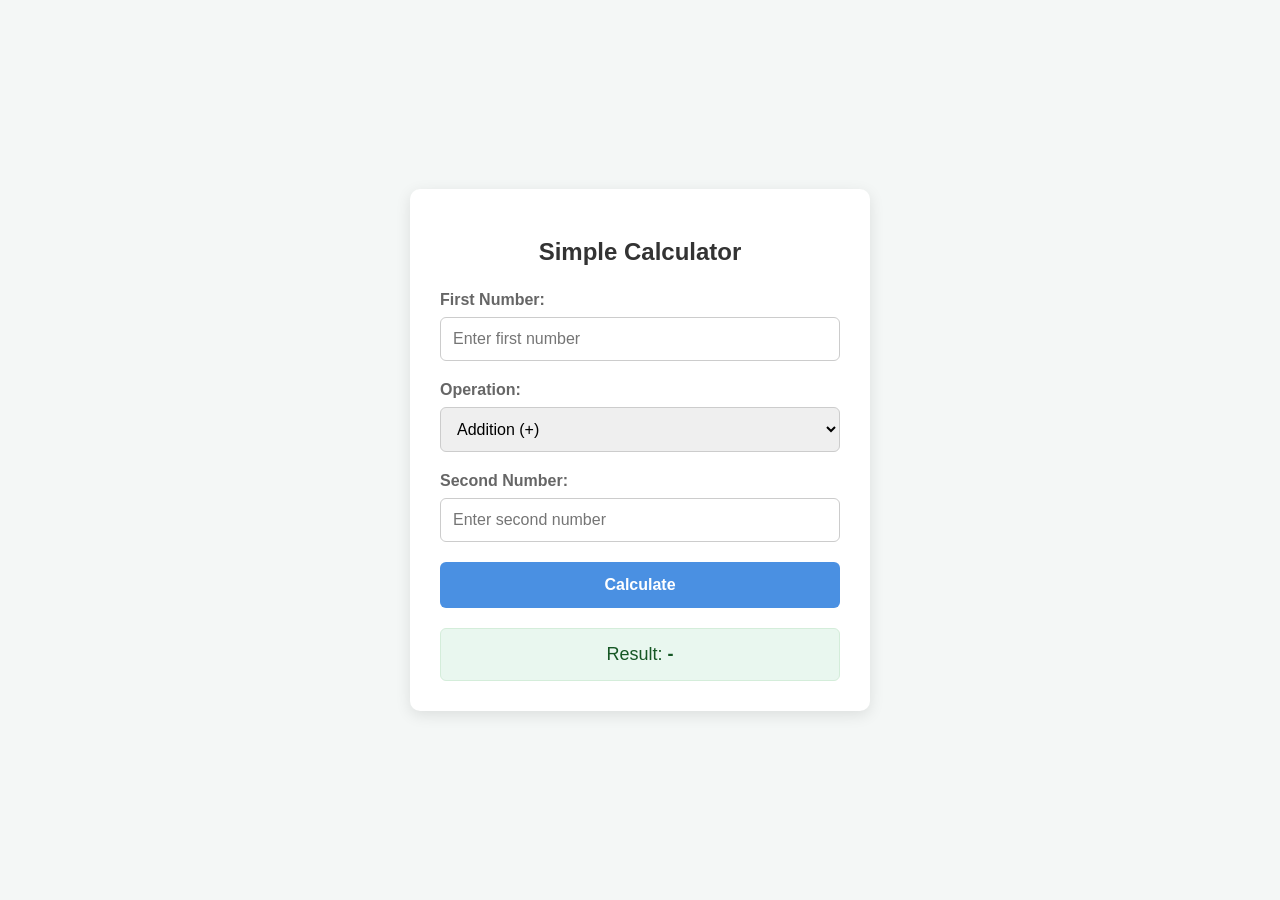
<file: ques1 calculator/index.html>
<!--Name :- Priya -->
<!--Roll No :- 25MEITJWD017-->
<!--Subject:- Gaining Proficiency in Web Technologies-->
<!DOCTYPE html>
<html lang="en">
<head>
    <meta charset="UTF-8">
    <meta name="viewport" content="width=device-width, initial-scale=1.0">
    <title>JavaScript Calculator</title>
    <link rel="stylesheet" href="style.css">
</head>
<body>

    <div class="calculator-container">
        <h2>Simple Calculator</h2>
        
        <div class="input-group">
            <label for="num1">First Number:</label>
            <input type="number" id="num1" placeholder="Enter first number">
        </div>

        <div class="input-group">
            <label for="operator">Operation:</label>
            <select id="operator">
                <option value="add">Addition (+)</option>
                <option value="subtract">Subtraction (-)</option>
                <option value="multiply">Multiplication (*)</option>
                <option value="divide">Division (/)</option>
            </select>
        </div>

        <div class="input-group">
            <label for="num2">Second Number:</label>
            <input type="number" id="num2" placeholder="Enter second number">
        </div>

        <button id="calculateBtn">Calculate</button>

        <div id="error-message" class="error"></div>
        <div id="result-box" class="result-box">
            <span>Result: </span><strong id="resultValue">-</strong>
        </div>
    </div>

    <script src="script.js"></script>
</body>
</html>
</file>
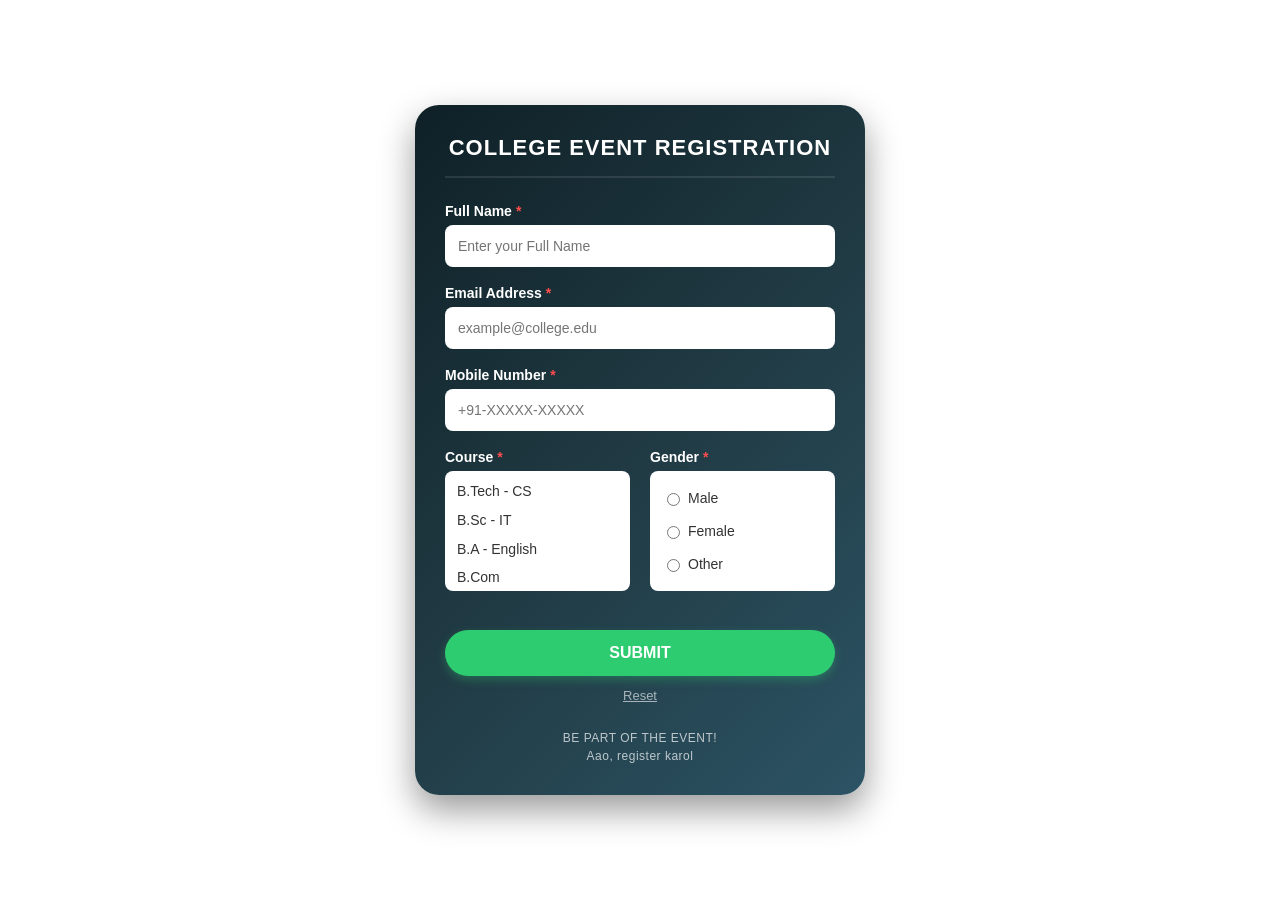
<file: ques2 form/index.html>
<!--Name :- Priya -->
<!--Roll No :- 25MEITJWD017-->
<!--Subject:- Gaining Proficiency in Web Technologies-->
<!DOCTYPE html>
<html lang="en">
<head>
    <meta charset="UTF-8">
    <meta name="viewport" content="width=device-width, initial-scale=1.0">
    <title>College Event Registration</title>
    <link rel="stylesheet" href="style.css">
</head>
<body>

    <div class="registration-card">
        <div class="form-header">
            <h2>COLLEGE EVENT REGISTRATION</h2>
        </div>

        <form action="#" method="POST">
            <div class="form-group">
                <label for="name">Full Name<span class="required">*</span></label>
                <input type="text" id="name" placeholder="Enter your Full Name" required>
            </div>

            <div class="form-group">
                <label for="email">Email Address<span class="required">*</span></label>
                <input type="email" id="email" placeholder="example@college.edu" required>
            </div>

            <div class="form-group">
                <label for="mobile">Mobile Number<span class="required">*</span></label>
                <input type="tel" id="mobile" placeholder="+91-XXXXX-XXXXX" pattern="^\+91-\d{5}-\d{5}$" required>
            </div>

            <div class="row-group">
                <div class="form-group inline-group">
                    <label for="course">Course<span class="required">*</span></label>
                    <select id="course" required size="5">
                        <option value="B.Tech - CS">B.Tech - CS</option>
                        <option value="B.Sc - IT">B.Sc - IT</option>
                        <option value="B.A - English">B.A - English</option>
                        <option value="B.Com">B.Com</option>
                        <option value="M.B.A">M.B.A</option>
                    </select>
                </div>

                <div class="form-group inline-group">
                    <label>Gender<span class="required">*</span></label>
                    <div class="radio-box">
                        <label class="radio-label">
                            <input type="radio" name="gender" value="Male" required> Male
                        </label>
                        <label class="radio-label">
                            <input type="radio" name="gender" value="Female"> Female
                        </label>
                        <label class="radio-label">
                            <input type="radio" name="gender" value="Other"> Other
                        </label>
                    </div>
                </div>
            </div>

            <button type="submit" class="submit-btn">SUBMIT</button>
            
            <div class="reset-wrapper">
                <button type="reset" class="reset-btn">Reset</button>
            </div>
        </form>

        <div class="form-footer">
            BE PART OF THE EVENT!<br>Aao, register karol
        </div>
    </div>

    <script src="script.js"></script>
</body>
</html>
</file>
<file: ques1 calculator/style.css>
body {
    font-family: 'Segoe UI', Tahoma, Geneva, Verdana, sans-serif;
    background-color: #f4f7f6;
    display: flex;
    justify-content: center;
    align-items: center;
    height: 100vh;
    margin: 0;
}

.calculator-container {
    background-color: #ffffff;
    padding: 30px;
    border-radius: 10px;
    box-shadow: 0 4px 15px rgba(0, 0, 0, 0.1);
    width: 100%;
    max-width: 400px;
}

h2 {
    text-align: center;
    color: #333333;
    margin-bottom: 25px;
}

.input-group {
    margin-bottom: 20px;
}

label {
    display: block;
    margin-bottom: 8px;
    color: #666666;
    font-weight: 600;
}

input[type="number"], select {
    width: 100%;
    padding: 12px;
    border: 1px solid #ccc;
    border-radius: 6px;
    box-sizing: border-box;
    font-size: 16px;
    transition: border-color 0.3s;
}

input[type="number"]:focus, select:focus {
    border-color: #4a90e2;
    outline: none;
}

button {
    width: 100%;
    padding: 14px;
    background-color: #4a90e2;
    color: white;
    border: none;
    border-radius: 6px;
    font-size: 16px;
    font-weight: bold;
    cursor: pointer;
    transition: background-color 0.2s;
}

button:hover {
    background-color: #357abd;
}

.error {
    color: #d9534f;
    background-color: #f2dede;
    border: 1px solid #ebccd1;
    padding: 10px;
    border-radius: 6px;
    margin-top: 15px;
    display: none;
    font-size: 14px;
    text-align: center;
}

.result-box {
    margin-top: 20px;
    padding: 15px;
    background-color: #e9f7ef;
    border: 1px solid #d4edda;
    border-radius: 6px;
    color: #155724;
    text-align: center;
    font-size: 18px;
}
</file>
<file: ques2 form/style.css>
body {
    font-family: 'Segoe UI', Tahoma, Geneva, Verdana, sans-serif;
    background: url('https://images.unsplash.com/photo-1541339907198-e08756dedf3f?q=80&w=1920') no-repeat center center fixed;
    background-size: cover;
    display: flex;
    justify-content: center;
    align-items: center;
    min-height: 100vh;
    margin: 0;
    padding: 20px;
    box-sizing: border-box;
}

.registration-card {
    background: linear-gradient(135deg, #0f2027, #203a43, #2c5364);
    width: 100%;
    max-width: 450px;
    padding: 30px;
    border-radius: 24px;
    box-shadow: 0 15px 35px rgba(0, 0, 0, 0.4);
    color: #ffffff;
    box-sizing: border-box;
}

.form-header h2 {
    text-align: center;
    font-size: 22px;
    letter-spacing: 1px;
    margin-top: 0;
    margin-bottom: 25px;
    border-bottom: 2px solid rgba(255, 255, 255, 0.1);
    padding-bottom: 15px;
}

.form-group {
    margin-bottom: 18px;
}

label {
    display: block;
    margin-bottom: 6px;
    font-size: 14px;
    font-weight: 600;
}

.required {
    color: #ff4d4d;
    margin-left: 4px;
}

input[type="text"],
input[type="email"],
input[type="tel"],
select {
    width: 100%;
    padding: 12px;
    border: 1px solid rgba(255, 255, 255, 0.2);
    background-color: #ffffff;
    color: #333333;
    border-radius: 8px;
    box-sizing: border-box;
    font-size: 14px;
}

input:focus, select:focus {
    outline: none;
    border-color: #00ffcc;
    box-shadow: 0 0 8px rgba(0, 255, 204, 0.3);
}

select[size] {
    height: 120px;
    padding: 5px;
}

select option {
    padding: 6px;
    color: #333333;
}

.row-group {
    display: flex;
    gap: 20px;
    margin-bottom: 20px;
}

.inline-group {
    flex: 1;
}

.radio-box {
    background-color: #ffffff;
    border-radius: 8px;
    padding: 10px 12px;
    height: 120px;
    box-sizing: border-box;
    display: flex;
    flex-direction: column;
    justify-content: space-around;
}

.radio-label {
    color: #333333;
    display: flex;
    align-items: center;
    font-weight: normal;
    cursor: pointer;
    margin: 0;
}

.radio-label input {
    margin-right: 8px;
}

.submit-btn {
    width: 100%;
    background: #2ecc71;
    color: white;
    border: none;
    padding: 14px;
    font-size: 16px;
    font-weight: bold;
    border-radius: 25px;
    cursor: pointer;
    box-shadow: 0 4px 10px rgba(46, 204, 113, 0.3);
    transition: all 0.3s ease;
}

.submit-btn:hover {
    background: #27ae60;
    box-shadow: 0 6px 15px rgba(46, 204, 113, 0.5);
}

.reset-wrapper {
    text-align: center;
    margin-top: 10px;
}

.reset-btn {
    background: none;
    border: none;
    color: rgba(255, 255, 255, 0.6);
    text-decoration: underline;
    cursor: pointer;
    font-size: 13px;
}

.reset-btn:hover {
    color: #ffffff;
}

.form-footer {
    text-align: center;
    margin-top: 25px;
    font-size: 12px;
    color: rgba(255, 255, 255, 0.7);
    line-height: 1.5;
    letter-spacing: 0.5px;
}
</file>
